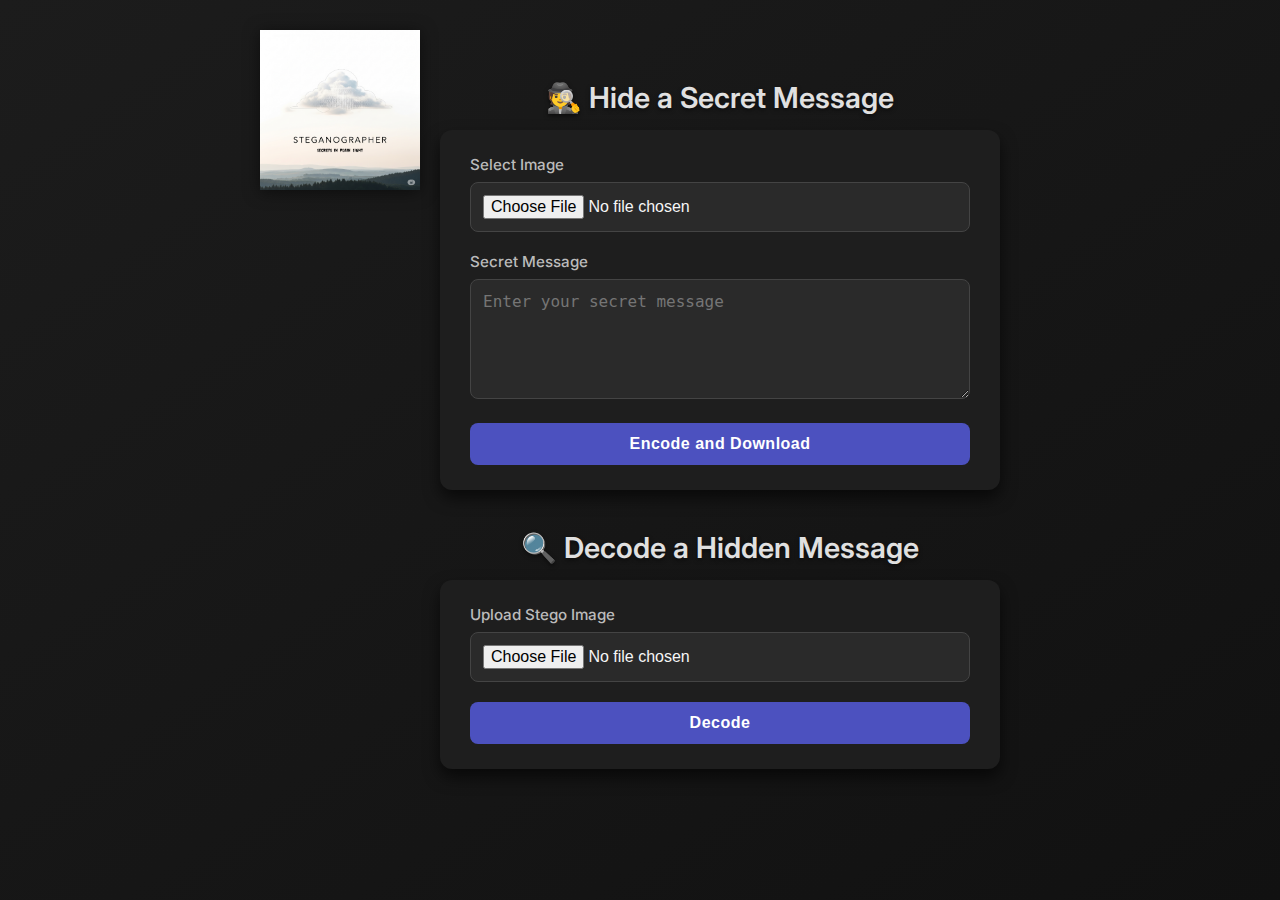
<file: index.html>
<!DOCTYPE html>
<html lang="en">
<head>
  <meta charset="UTF-8">
  <title>Steganography Web App</title>
  <link rel="stylesheet" href="style.css">
  <link rel="icon" type="image/png" href="logo.png"> <!-- Favicon -->
  <link href="https://fonts.googleapis.com/css2?family=Inter:wght@400;600&family=Fira+Code&display=swap" rel="stylesheet">
</head>
<body>

  <header class="site-header">
    <img src="logo.png" alt="Steganographer Logo" class="logo">
  </header>

  <div class="container">
    <h1>🕵️ Hide a Secret Message</h1>
    <form action="/encode" method="POST" enctype="multipart/form-data">
      <label>Select Image</label>
      <input type="file" name="image" required>
      
      <label>Secret Message</label>
      <textarea name="message" placeholder="Enter your secret message" required></textarea>
      
      <button type="submit">Encode and Download</button>
    </form>

    <h1>🔍 Decode a Hidden Message</h1>
    <form action="/decode" method="POST" enctype="multipart/form-data">
      <label>Upload Stego Image</label>
      <input type="file" name="stego_image" required>
      
      <button type="submit">Decode</button>
    </form>
  </div>

</body>
</html>
</file>
<file: style.css>
/* Base styles and fonts */
body {
  font-family: 'Inter', 'Fira Code', monospace;
  background: linear-gradient(145deg, #1c1c1c, #111);
  color: #f0f0f0;
  margin: 0;
  padding: 0;
  display: flex;
  justify-content: center;
  align-items: flex-start;
  min-height: 100vh;
  box-sizing: border-box;
}

/* Wrapper container */
.container {
  width: 100%;
  max-width: 600px;
  padding: 30px 20px;
  box-sizing: border-box;
}

/* Page headings */
h1 {
  font-weight: 600;
  font-size: 1.8rem;
  margin-bottom: 15px;
  margin-top: 40px;
  color: #e0e0e0;
  text-align: center;
  text-shadow: 0 2px 4px rgba(0,0,0,0.5);
}

/* Form styling */
form {
  background-color: #1e1e1e;
  padding: 25px 30px;
  border-radius: 12px;
  box-shadow: 0 8px 16px rgba(0,0,0,0.6);
  margin-bottom: 40px;
}

/* Label styling */
label {
  display: block;
  margin-bottom: 8px;
  font-weight: 500;
  color: #bbbbbb;
  font-size: 0.95rem;
}

/* Inputs and Textarea */
input[type="file"],
textarea {
  width: 100%;
  padding: 12px;
  margin-bottom: 20px;
  background-color: #2a2a2a;
  border: 1px solid #444;
  border-radius: 8px;
  color: #f5f5f5;
  font-size: 16px;
  box-sizing: border-box;
}

textarea {
  resize: vertical;
  height: 120px;
}

/* Button styling */
button {
  background-color: #4c51bf;
  color: white;
  border: none;
  padding: 12px 20px;
  border-radius: 8px;
  font-size: 16px;
  width: 100%;
  cursor: pointer;
  transition: background-color 0.3s ease, transform 0.2s ease;
  font-weight: 600;
  letter-spacing: 0.5px;
}

button:hover {
  background-color: #667eea;
  transform: translateY(-2px);
}

/* Responsive Design */
@media screen and (max-width: 480px) {
  .container {
    padding: 20px 15px;
  }

  h1 {
    font-size: 1.4rem;
  }

  input[type="file"],
  textarea,
  button {
    font-size: 15px;
  }
}

/* Site Header & Logo */
.site-header {
  display: flex;
  justify-content: center;
  align-items: center;
  padding: 30px 0 10px;
}

.logo {
  max-width: 160px;
  height: auto;
  filter: drop-shadow(0 2px 8px rgba(0, 0, 0, 0.5));
}

/* Slight spacing tweak to follow logo */
.container {
  margin-top: 10px;
}
</file>
